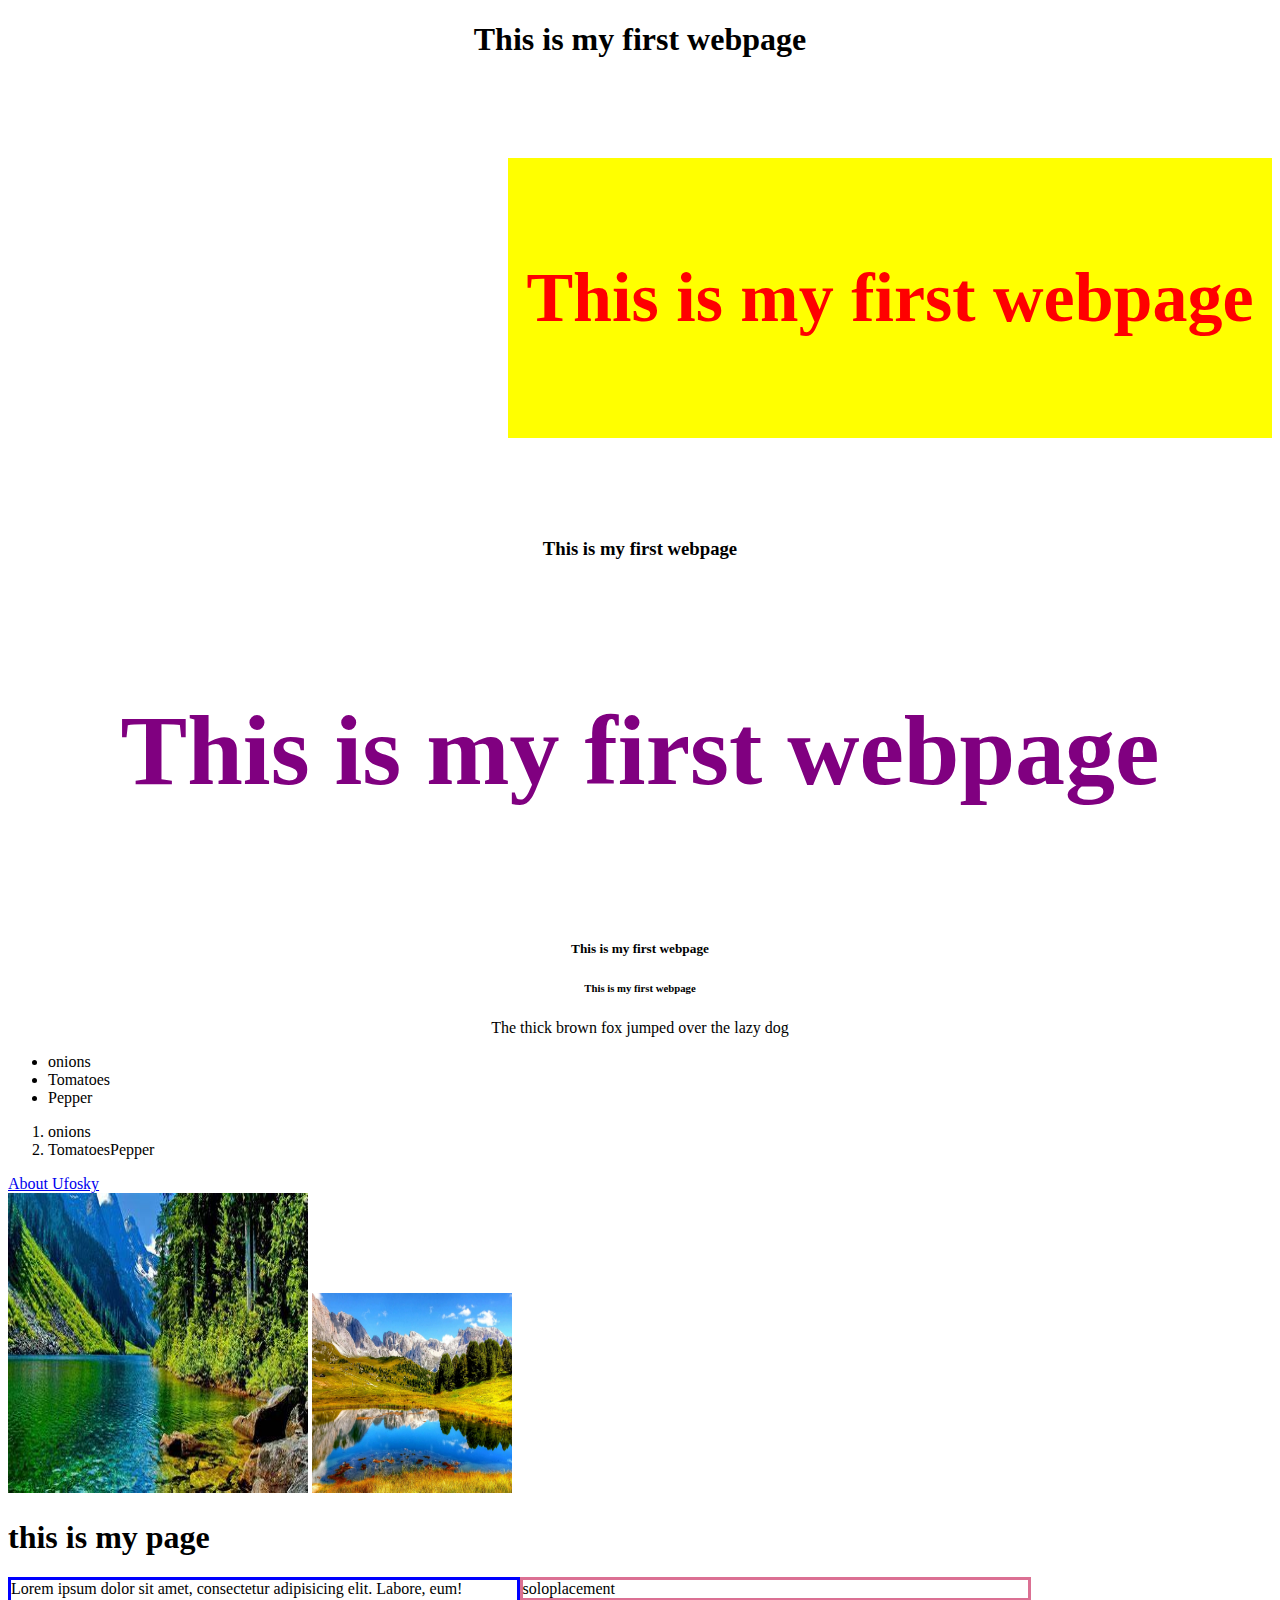
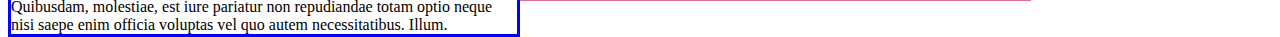
<file: index.html>
<!DOCTYPE html>
<html>    
<head>
    <title>Ufosky webpage </title>
</head>
<style>
    /* h3{
        color: red; font-size: 70px;
        background-color: yellow;
        margin-top: 100PX;
        margin-bottom: 100px;
        margin-left: 500px;
        padding-top: 100px;
        padding-bottom: 100px;
    } */
   .sub{ color: red; font-size: 70px;
        margin-top: 100PX;
        margin-bottom: 100px;
        margin-left: 500px;
        padding-top: 100px;
        padding-bottom: 100px;background-color: yellow;
    }
h4{
    font-size: 100px;color: purple;
}
.img2{
    width: 300px; height: 300px
}
.img1{
    width: 200px; height: 200px
}
._Box1{
  border-style: solid;
  border-color: blue;
  width: 40%;
  float: left;  
}
._Box2{
    width: 40%;
    border-style: solid;
    border-color: palevioletred;
    float: left;

}
</style>
    <body>
        <center>
<h1>This is my first webpage</h1>
<h3 class="sub">This is my first webpage</h2>
<h3>This is my first webpage</h3>
<h4>This is my first webpage</h4>
<h5>This is my first webpage</h5>
<h6>This is my first webpage</h6>
    <p>The thick brown fox jumped over the lazy dog</p>
</center>
   <ul>
        <li>onions</li>
        <li>Tomatoes</li>
        <li>Pepper</li>
    </ul>
    <ol>
        <li>onions</li>
        <li>Tomatoes</l
        <li>Pepper</li>
    </ol>
    <a href=" ./about.html"> About Ufosky</a><br>


    <img src="./image/pic 1.jpg" class="img2" alt="">
   <img src="./image/pic 3.jpg" class="img1">
    <h1> this is my page</h1>
    <div class="_Box1">
        Lorem ipsum dolor sit amet, consectetur adipisicing elit. Labore, eum! Quibusdam, molestiae, est iure pariatur non repudiandae totam optio neque nisi saepe enim officia 
        voluptas vel quo autem necessitatibus. Illum.
    </div>
    <div class="_Box2">
         soloplacement
    </div>
</body>



</html>
</file>
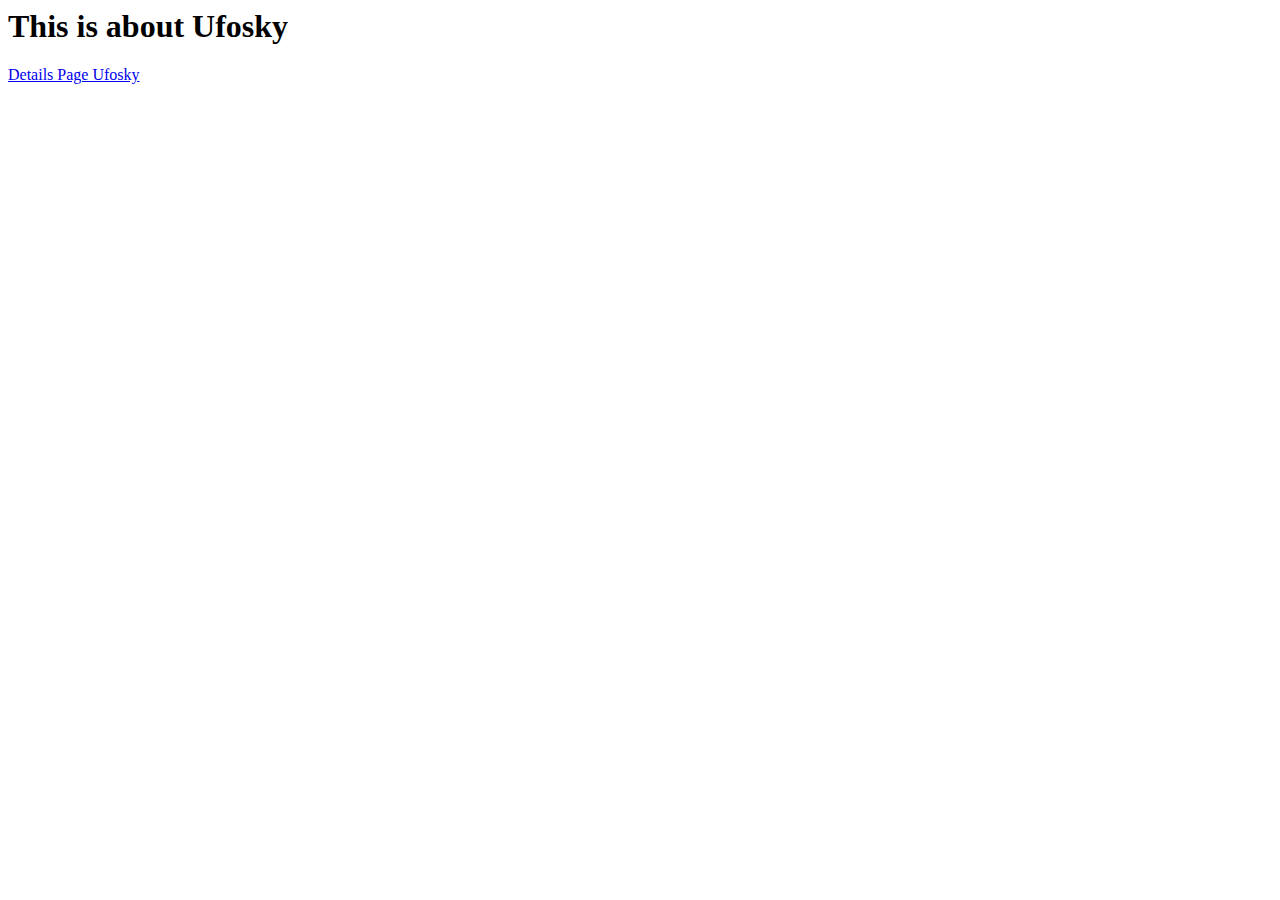
<file: about.html>
<!DOCTYPE <html>
    <head>
        <title>About us page</title>
    </head>
    <body>
        <h1>This is about Ufosky</h1>
        <a href=" ./index.html"> Details Page Ufosky</a>
    </body>
</html>
</file>
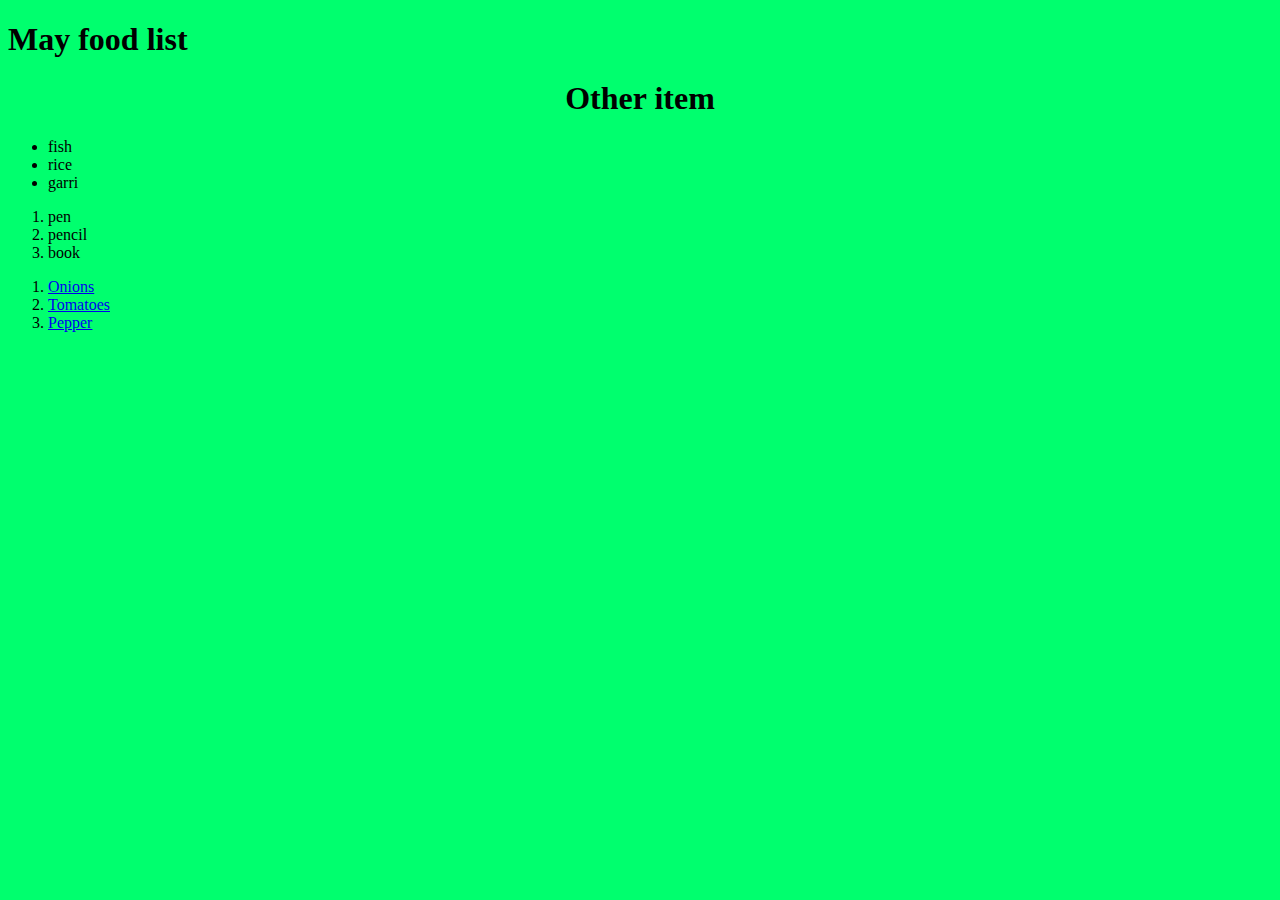
<file: Assigment1.html>
<!DOCTYPE html>
<html>
<head>
<title>Details of food items</title>
</head>
    <body>
        <h1>May food list</h1>
        <center>
            <h1> Other item</h1>
        </center>
        <body style="background-color:rgb(0, 255, 110);">
        <ul>
            <li>fish</li>
            <li>rice</li>
            <li>garri</li>
        </ul>
        <ol>
            <li>pen</li>
            <li>pencil</li>
            <li>book</li>
        </ol>
        <ol>
       <li><a href="./onions.html"> Onions</a></li>
       <li> <a href="./tomatoes.html"> Tomatoes</a></li>
       <li> <a href="./pepper.html"> Pepper</a></li>
        </ol>
    </body>

</html>
</file>
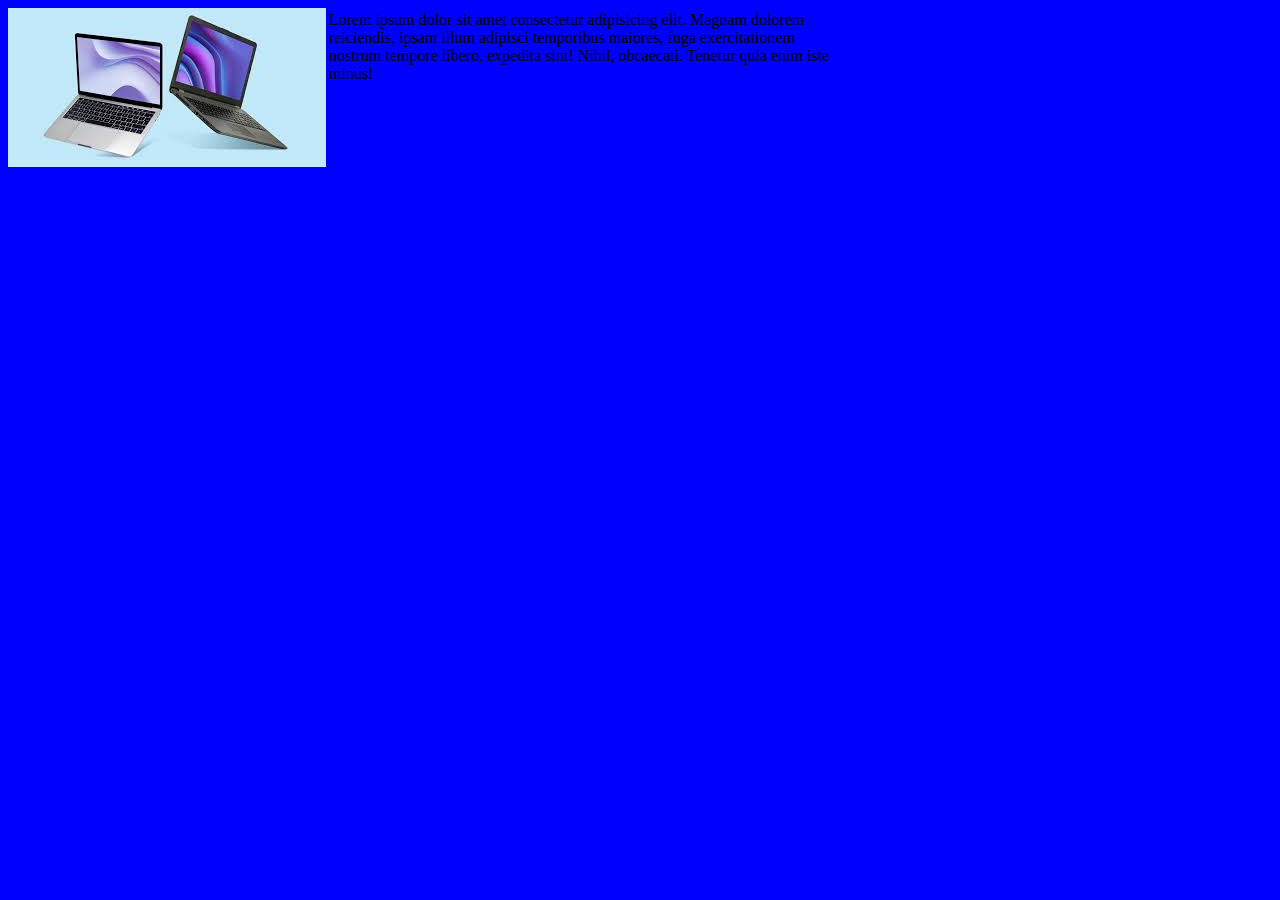
<file: Classwork.html>
<!DOCTYPE html>
<html lang="en">
<head>
    <meta charset="UTF-8">
    <meta name="viewport" content="width=device-width, initial-scale=1.0">
    <title>IMAGE AND TEXT</title>
    <Style>
.img{
    float: left;
}
.Text{
    border-style: solid;
    border-color: blue;
    width: 40%;
    float: left;
}
    </Style>
</head>
<body style="background-color: blue;">
    <div class="img">
<img src="./image/img 10.jpg" alt="LAPTOP">
    </div>
    <div class="Text">
        Lorem ipsum dolor sit amet consectetur adipisicing elit. Magnam dolorem reiciendis, ipsam illum adipisci temporibus maiores, fuga exercitationem nostrum
         tempore libero, expedita sint! Nihil, obcaecati. Tenetur quia enim iste minus!
    </div>
</body>
</html>
</file>
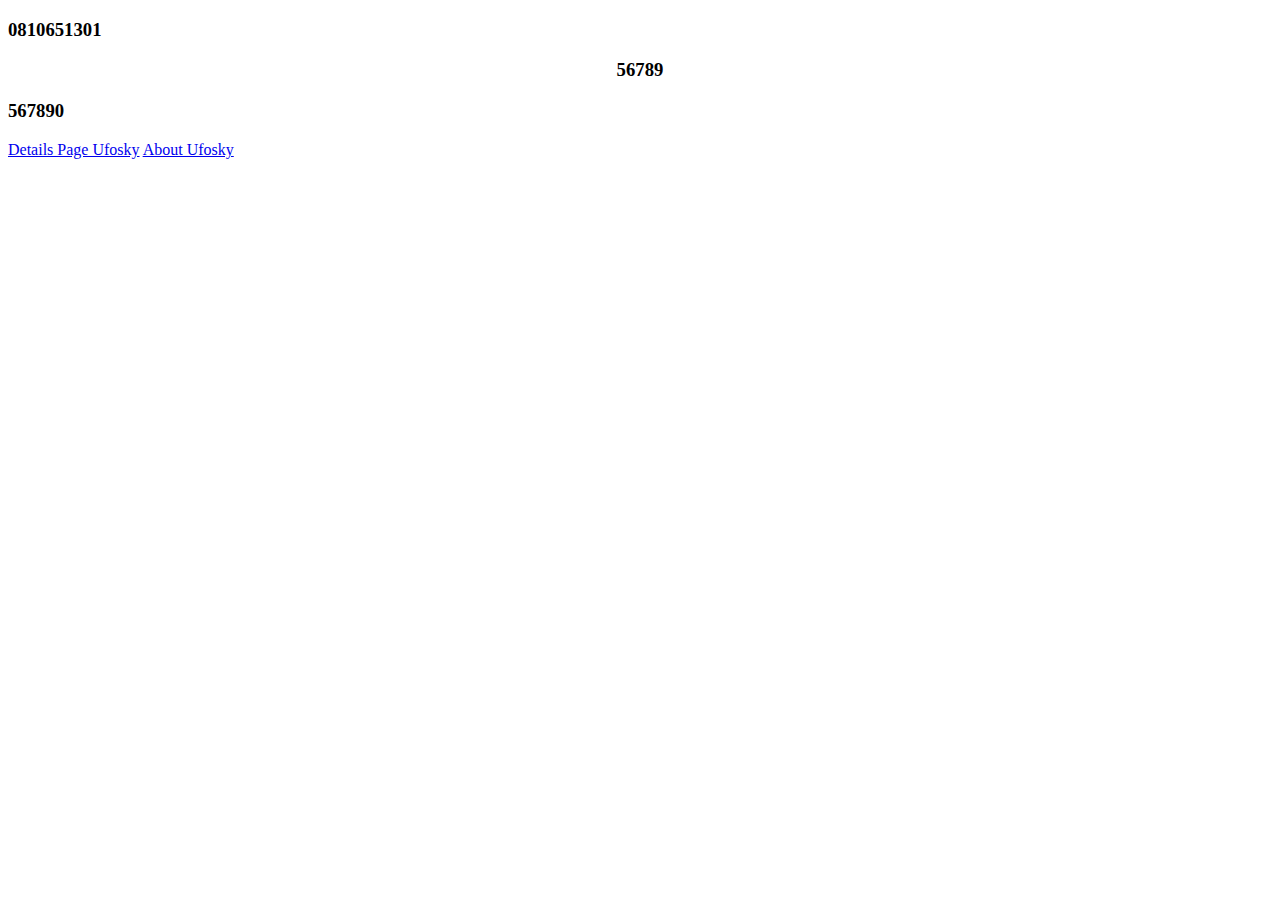
<file: contact.html>
<!DOCTYPE html>
<head>
    <title> Ufosky contact</title>
</head>
    <body>
        <h3> 0810651301</h3>
        <center>
         <h3> 56789</h3>   
        </center>
        <h3> 567890</h3>
        <a href=" ./index.html"> Details Page Ufosky</a>
        <a href=" ./about.html"> About Ufosky</a>
        
    </body>
</file>
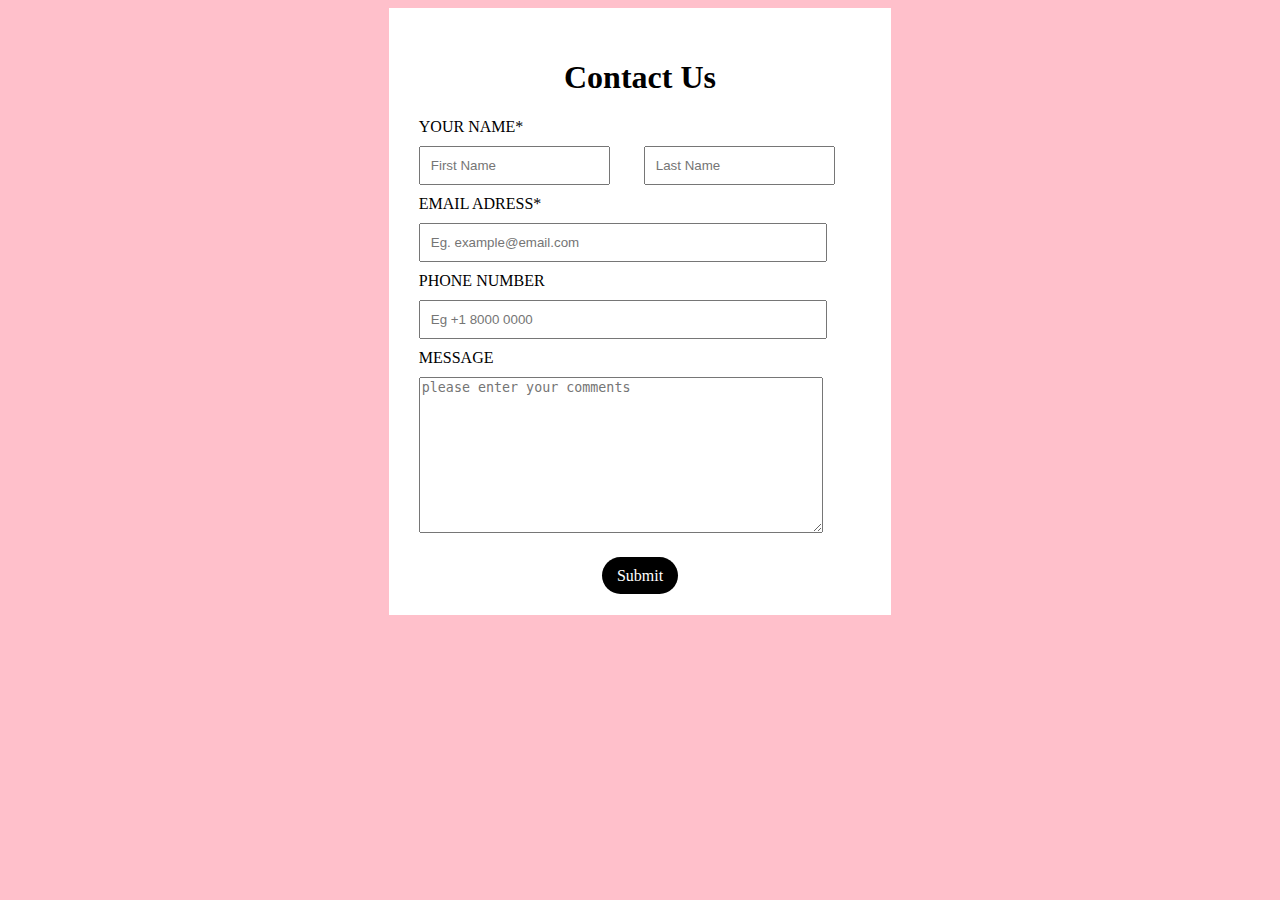
<file: form.html>
<!DOCTYPE html>
<html lang="en">
<head>
    <meta charset="UTF-8">
    <meta name="viewport" content="width=device-width, initial-scale=1.0">
    <title>Form</title>
    <link rel="stylesheet" href="form.css">
    <link rel="stylesheet" href="https://cdnjs.cloudflare.com/ajax/libs/font-awesome/6.5.2/css/all.min.css" integrity="sha512-SnH5WK+bZxgPHs44uWIX+LLJAJ9/2PkPKZ5QiAj6Ta86w+fsb2TkcmfRyVX3pBnMFcV7oQPJkl9QevSCWr3W6A==" crossorigin="anonymous" referrerpolicy="no-referrer" />
</head>
<body>
    <div class="diva">
        <h1>Contact Us</h1>
        <form action="">
            <label for="">YOUR NAME*</label>
            <div>
                <input type="text" placeholder="First Name">
                <input type="text" placeholder="Last Name" style="margin-left: 30px;">
            </div>
            <div>
                <label for="">EMAIL ADRESS*</label>
                <Div>
                    <input type="text" placeholder="Eg. example@email.com" style="width: 89%;">
                </Div>
                <div>
                    <label for="">PHONE NUMBER</label>
                    <Div>
                        <input type="text" placeholder="Eg +1 8000 0000" style="width: 89%;" >
                    </Div>
                    <div>
                        <label for="">MESSAGE</label>
                        <Div>
                    <textarea name="" id="" cols="30" rows="10" placeholder="please enter your comments" style="width: 90%;margin-bottom: 30px;margin-top: 10px;" ></textarea>
                        </Div>
                        <div>
                            <center>
                            <a href="">Submit <span><i class="fa-solid fa-arrow-right"></i></span></a>
                        </center>
                        </div>
            </div>
        </form>
    </div>
</body>
</html>
</file>
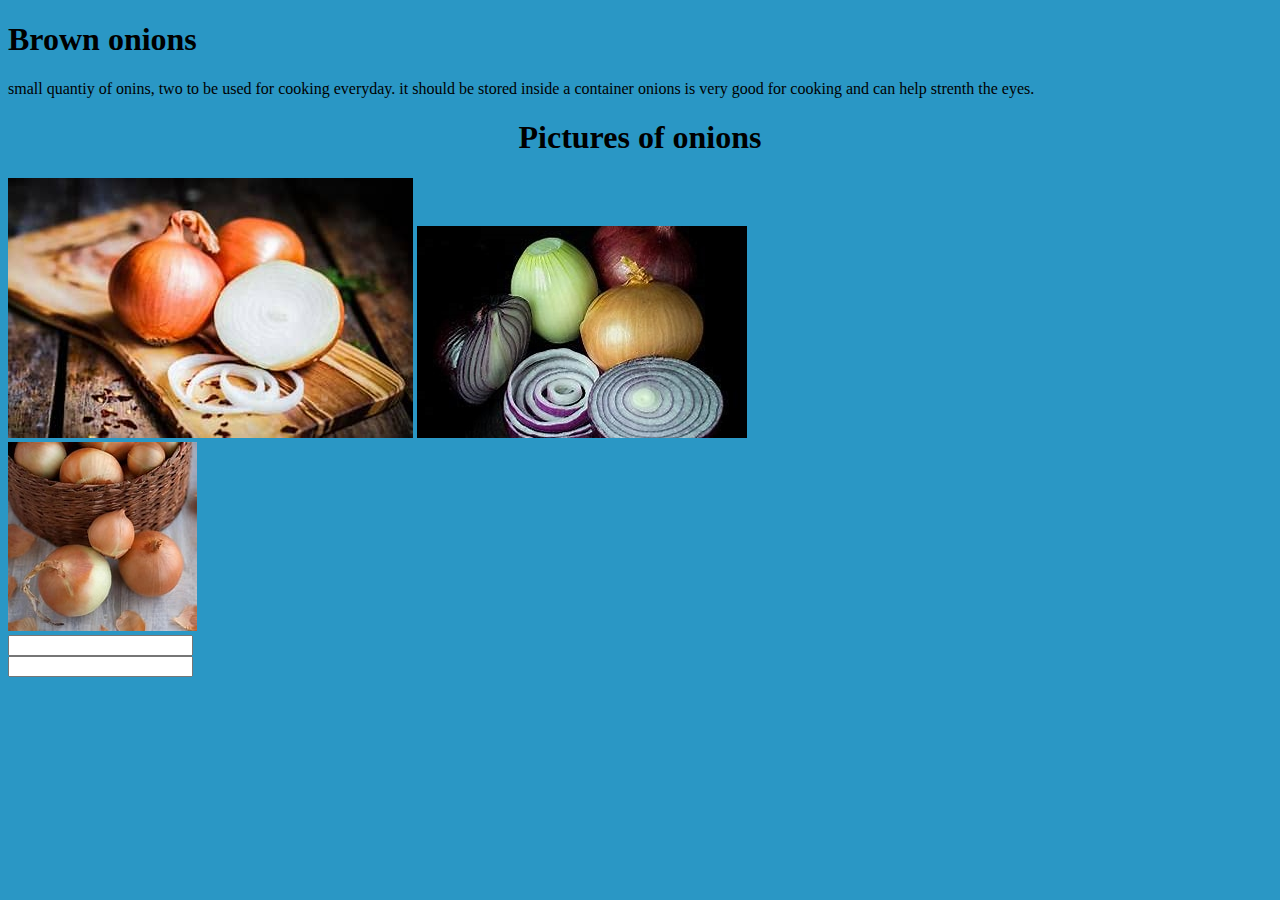
<file: onions.html>
<!DOCTYPE html>
<html>
<head>
<title>Onions detals</title>
</head>
    <body>
        <h1> Brown onions</h1>
        <p> small quantiy of onins, two to be used for cooking everyday. it should be stored inside a container 
            onions is very good for cooking and can help strenth the eyes. 
        </p>
        <body style="background-color: rgb(42, 151, 197);">
            <center>
                <h1>Pictures of onions</h1>
            </center>
            <img src="./image/onion 1.jpg" alt="">
            <img src="./image/onion 2.jpg" alt=""><br>
            <img src="./image/onions 3.jpg" alt="">
            <form>
            <label for="onions colour"></label>
            <input type="name">
            <label for="date"></label><br>
            <input type="datetime" name="" id=""><br>
            </form>
    </body>



</html>
</file>
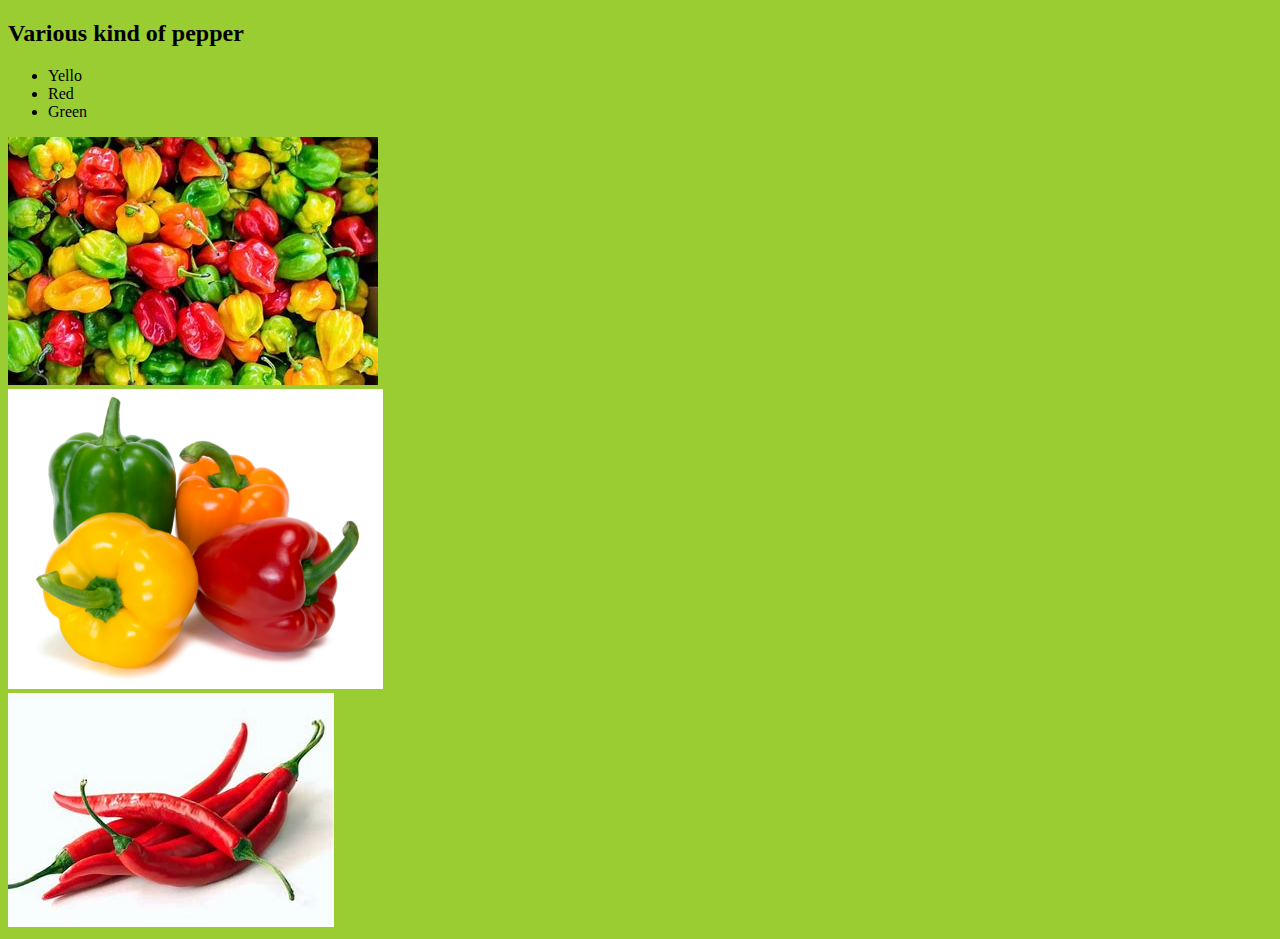
<file: pepper.html>
<!DOCTYPE html>
<html>
    <head>
        </head>
        <title>Pepper Details</title>
    </head>
        <body>
            <h2> Various kind of pepper</h2>
            <ul>
                <li>Yello</li>
                <li>Red</li>
                <li>Green</li>
            </ul>
            <img src="./image/peper 1.jpg" alt=""><br>
            <img src="./image/pepper 2.jpg" alt="width="300px" height="300px"><br>
            <img src="./image/pepper 3.jpg" alt=""><br>
            <body style="background-color: yellowgreen;">
        </body>
    
</html>
</file>
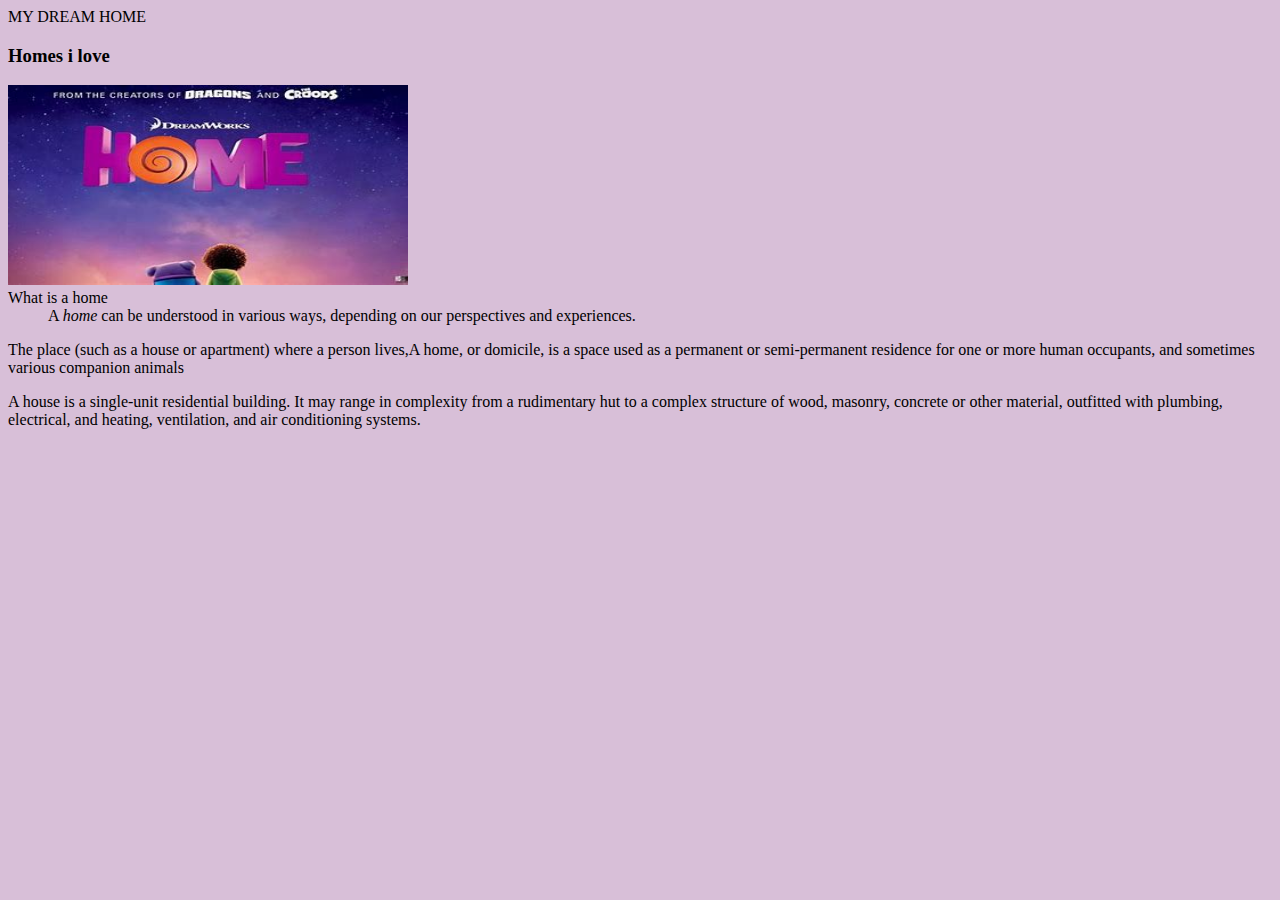
<file: practice.html>
<!DOCTYPE html>
<html>
    <head>
        <title> DREAM HOME</title>
    </head>
    <body>
        <body style="background-color: thistle;"
        <h1>MY DREAM HOME</h1>
        <H3>Homes i love</H3>
        <img src="./image/home 1.jpg" alt="house" width="400px" height="200px">
        <dt>What is a home</dt>
        <dd> A <em>home</em> can be understood in various ways, depending on our perspectives and experiences.</dd>
        <p> The place (such as a house or apartment) where a person lives,A home, or domicile, 
            is a space used as a permanent or semi-permanent residence for one or more human occupants, 
            and sometimes various companion animals </p>
        <p>A house is a single-unit residential building. It may range in complexity from a rudimentary hut to a complex structure of wood, 
            masonry, concrete or other material, outfitted with plumbing, electrical, and heating, ventilation, and air conditioning systems.</p>
    </body>
</html>
</file>
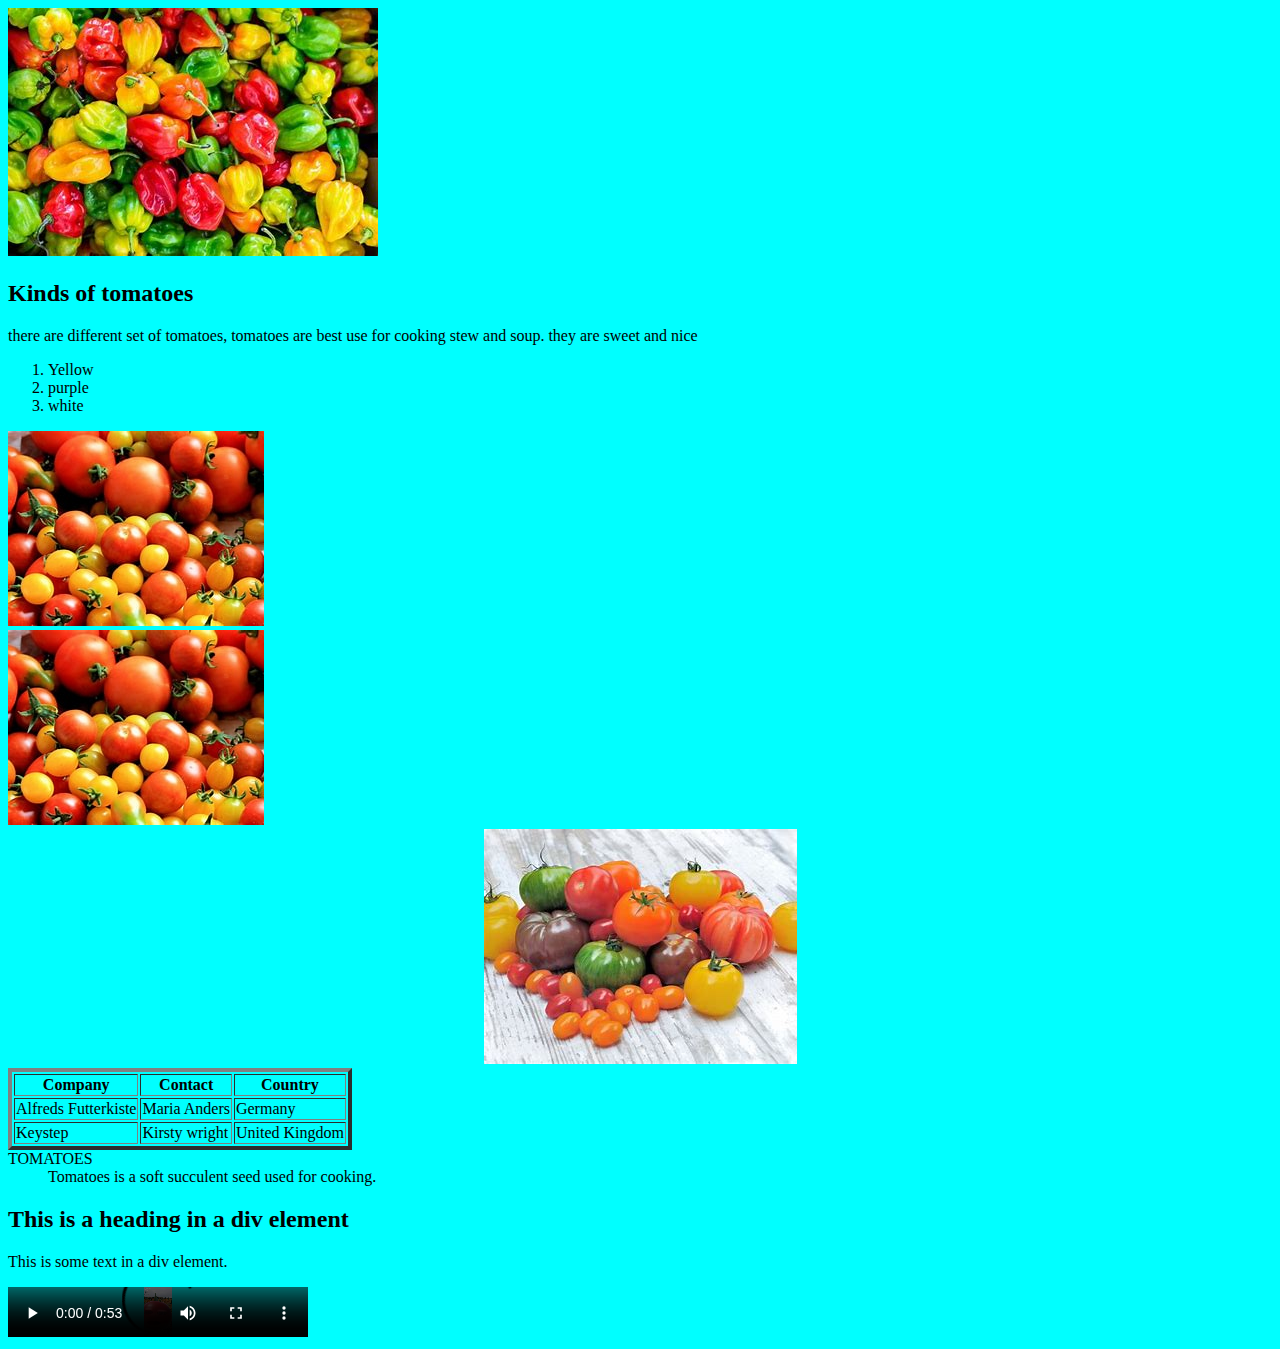
<file: tomatoes.html>
<!DOCTYPE html>
<html>
    <head>
        <title> Tomatoes Details</title>
    </head>
        <body>
            <img src="./image/peper 1.jpg" alt="Onions">
            <h2> Kinds of tomatoes</h2>
            <p> there are different set of tomatoes, tomatoes are best use for cooking stew and soup. they are sweet and nice </p>
            <ol>
                <li>Yellow</l1>
                <li>purple</li>
                <li>white</li>
            </ol>
            <img src="./image/tomatoes 1.jpg"><br>
        <img src="./image/tomatoes 1.jpg" alt=""><br>
        <center>
            <img src="./image/tomatoes 3.jpg" alt=""><br>
        </center>
        <body style="background-color: aqua;">
            <table border="4">
                <tr>
                    <th>Company</th>
                    <th>Contact</th>
                    <th>Country</th>
                </tr>
                <tr>
                    <td>Alfreds Futterkiste</td>
                    <td>Maria Anders</td>
                    <td>Germany</td>
                </tr>
                <tr>
                    <td>Keystep</td>
                    <td> Kirsty wright</td>
                    <td>United Kingdom</td>
                </tr>
            </table>
            <dt>TOMATOES</dt>
            <Dd>Tomatoes is a soft succulent seed used for cooking.</Dd>
            <div>
                <h2>This is a heading in a div element</h2>
                <p>This is some text in a div element.</p>
              </div>
              <video src="./Video/tomatoes video.mp4" controls type video.mp4 height="50px" width="300px" alt= "Tomatoes video"></video>
        
        </body>
</html>
</file>
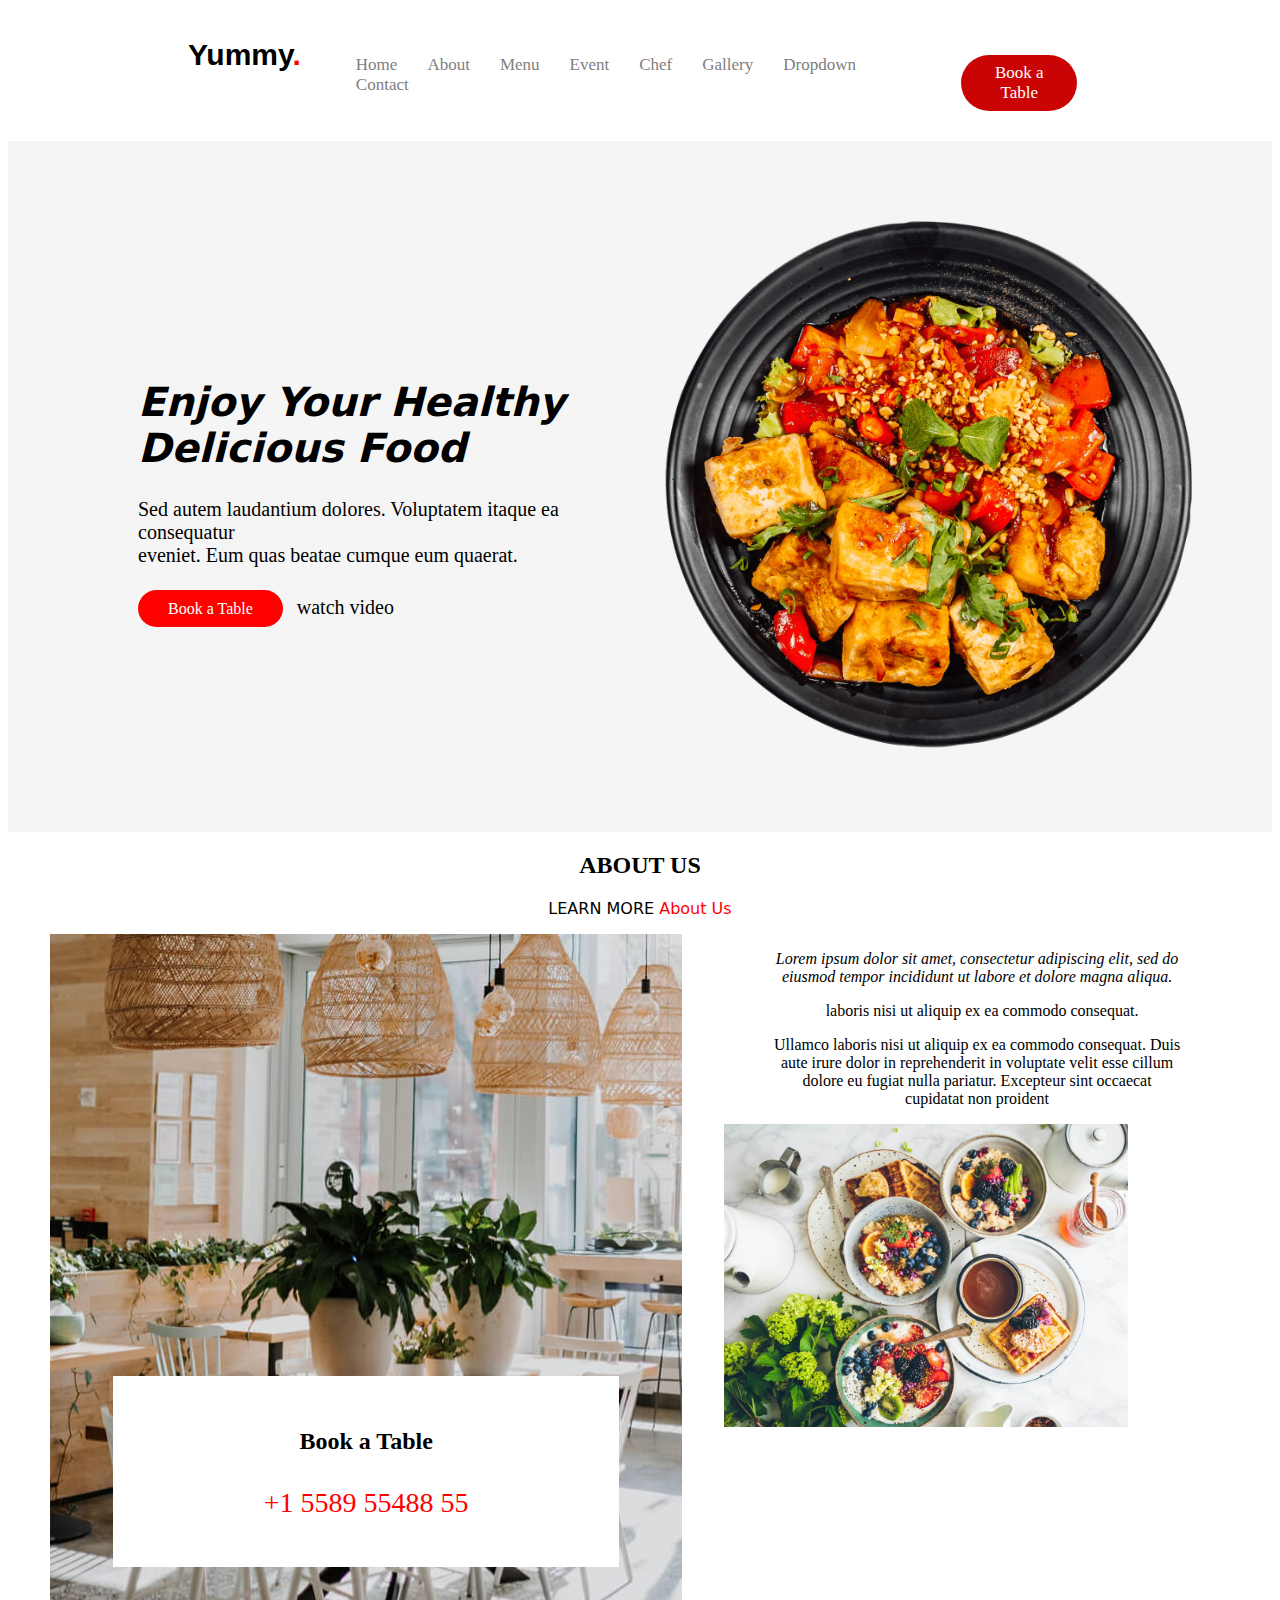
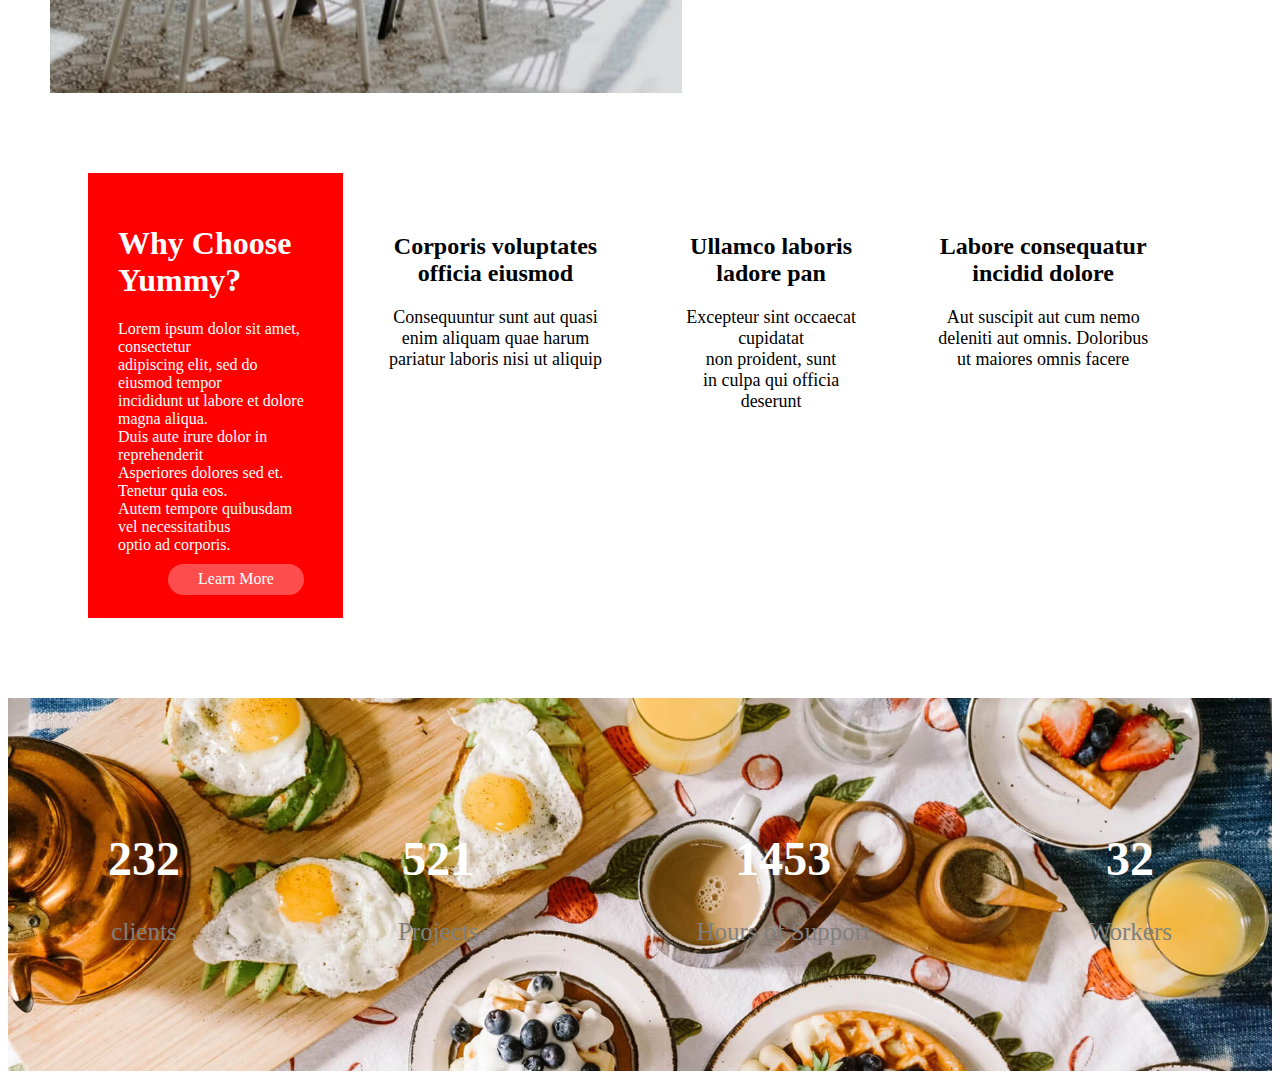
<file: yummy.html>
<!DOCTYPE html>
<html lang="en">
<head>
    <meta charset="UTF-8">
    <meta name="viewport" content="width=device-width, initial-scale=1.0">
    <title>YUMMY BOOSTRAP</title>
    <link rel="stylesheet" href="yummy.css">
    <link rel="stylesheet" href="https://cdnjs.cloudflare.com/ajax/libs/font-awesome/6.5.2/css/all.min.css" integrity="sha512-SnH5WK+bZxgPHs44uWIX+LLJAJ9/2PkPKZ5QiAj6Ta86w+fsb2TkcmfRyVX3pBnMFcV7oQPJkl9QevSCWr3W6A==" crossorigin="anonymous" referrerpolicy="no-referrer" />
    <link rel="stylesheet" href="https://cdnjs.cloudflare.com/ajax/libs/font-awesome/6.5.2/css/all.min.css" integrity="sha512-SnH5WK+bZxgPHs44uWIX+LLJAJ9/2PkPKZ5QiAj6Ta86w+fsb2TkcmfRyVX3pBnMFcV7oQPJkl9QevSCWr3W6A==" crossorigin="anonymous" referrerpolicy="no-referrer" />
</head>
<body>
    <header>
        
        <nav class="navbar">
            <div><a href=""class="yum">Yummy<span style="color: red;">.</span></a>
            </div>
            <div>
                    <ul>
                       <a href=""><li>Home</li></a>
                       <a href=""><li>About</li></a>
                       <a href=""><li>Menu</li></a>
                       <a href=""><li>Event</li></a>
                       <a href=""><li>Chef</li></a>
                       <a href=""><li>Gallery</li></a>
                       <a href=""><li>Dropdown</li></a>
                       <a href=""><li>Contact</li></a>
                    </ul>
            </div>
            <div ><ul><a href=""><li class="Book">Book a Table</li></a></ul></div>
       </nav>
    </header>
    <Section class="sec 1">
        <div class="hero">
            <div class="diva"><h1>Enjoy Your Healthy <br>
                Delicious Food</h1>
            <p>Sed autem laudantium dolores. Voluptatem itaque ea consequatur <br>
                eveniet. Eum quas beatae cumque eum quaerat.</p>
           <span><a href="" class="book">Book a Table</a></span>
           <span><a href="" class="video"><span><i class="fa-regular fa-circle-play" style="color: red; font-size: 30px;"></i></span> watch video</a></span>
        </div>
          <div class="divb"><img src="/image/yummy 1.png" alt="" class="img"></div>
        </div>
    </Section>
    <section>
    <div>
          <div class="sec2"><h2>ABOUT US</h2><p>LEARN MORE <span style="color: red;">About Us</span></p></div>
        <div class="sec2a">
            <div class="sec2ai">
                    <div class="sec2aib"><h4>Book a Table</h4><p style="color: red; font-size: 28px;">+1 5589 55488 55</p></div>
            </div>
            <div class="sec2aii">
             <div class="sec2aiia">
                <p class="p1">Lorem ipsum dolor sit amet, consectetur adipiscing elit, sed do <br>
                     eiusmod tempor incididunt ut labore et dolore magna aliqua.</p>
                     <div style="display:flex; justify-content: center;">
                        <div><i class="fa-solid fa-check-double"></i></div>
                        <div style="margin-left: 10px;">laboris nisi ut aliquip ex ea commodo consequat.</div>
                        
                     </div>
                <!-- <ul>
                      <li><i class="fa-solid fa-check-double"></i> laboris nisi ut aliquip ex ea commodo consequat.</li>
                      <li><i class="fa-solid fa-check-double"></i> Duis aute irure dolor in reprehenderit in voluptate velit.</li>
                      <li><i class="fa-solid fa-check-double"></i> Ullamco laboris nisi ut aliquip ex ea commodo consequat. <br> Duis aute irure dolor in
                         reprehenderit in voluptate trideta <br> storacalaperda mastiro dolore eu fugiat nulla pariatur.</li>     
                </ul>               -->
                <p>Ullamco laboris nisi ut aliquip ex ea commodo consequat. Duis <br> aute irure dolor in reprehenderit in voluptate velit esse cillum <br>
                    dolore eu fugiat nulla pariatur. Excepteur sint occaecat <br> cupidatat non proident</p>
             </div>
             <div class="sec2aiib"><i class="fa-solid fa-circle-play" style="font-size: 390%; color: red; align-self: center;"></i></div>
            </div>
        </div>
     </div>
    </section>
    <section>
        <div class="sec3">
            <div class="sec3a">
                <h1>Why Choose <br> Yummy?</h1>
                <p>Lorem ipsum dolor sit amet, consectetur <br> adipiscing elit, sed do eiusmod tempor <br> incididunt ut labore et dolore magna aliqua.<br> Duis aute irure
                dolor in reprehenderit <br> Asperiores dolores sed et. Tenetur quia eos. <br> Autem tempore quibusdam vel necessitatibus <br> optio ad corporis.</p>
                <a href="#"> Learn More </a>            
            </div>
            <div class="sec3b">
                <i class="fa-solid fa-clipboard-list"></i>
                <h2>Corporis voluptates officia eiusmod</h2>
                <p>Consequuntur sunt aut quasi <br>enim aliquam quae harum <br>pariatur laboris nisi ut aliquip</p>
            </div>
            <div class="sec3b">
                <i class="fa-regular fa-gem"></i>
                <h2>Ullamco laboris ladore pan</h2>
                <p>Excepteur sint occaecat cupidatat <br> non proident, sunt <br> in culpa qui officia deserunt</p>
            </div>
            <div class="sec3b">
                <i class="fa-solid fa-inbox"></i>
                <h2>Labore consequatur incidid dolore</h2>
                <p>Aut suscipit aut cum nemo <br>deleniti aut omnis. Doloribus <br> ut maiores omnis facere</p>
            </div>
        </div>
    </section>
    <section>
        <div class="sec4">
            <div><h1>232</h1> <p>clients</p></div>
            <div><h1>521</h1> <p>Projects</p></div>
            <div><h1>1453</h1> <p>Hours of Support</p></div>
            <div><h1>32</h1> <p>Workers</p></div>
        </div>
    </section>
</body>
</html>
</file>
<file: form.css>
body{
    background-color: pink;
}.diva{
    width:35%;
    align-self: center;
    background-color: white;
    margin: auto;
    padding: 30px;
}.diva h1{
    text-align: center;
}.diva input{
    padding: 10px 0px 10px 10px;
    width: 40%;
    margin-top: 10px;
    margin-bottom: 10px;
}.diva a{ margin-top: 40px;
    text-align: center;
    background-color: black;
    color: white;
    padding: 10px 15px 10px 15px;
    border-radius: 60px;
    text-decoration: none;
}.diva a:hover{
    color: black;
    background-color: gray;
    border-radius: 60px;
    padding: 10px 15px 10px 15px;
}
</file>
<file: yummy.css>
.navbar{
    display: flex; 
    justify-content: space-between;
    text-align: center;
    padding: 30px 180px 30px 180px ;
    font-size: 17px;
    background-color: white;
}
.yum{
    font-size: 30px;
    font: 900px;
    font-family: 'Segoe UI', Tahoma, Geneva, Verdana, sans-serif;
    font-weight: bolder;
    text-decoration: none;
    color: black;
    text-decoration: none;
}
.Book{
    background-color: rgb(202, 4, 4);
    color: white;
    padding: 8px 20px 8px 20px;
    border-radius: 45px;
    text-decoration: none;
    list-style-type: none;
}
.navbar ul a{
    list-style-type: none;
    text-decoration: none;
    color: gray;
}.navbar li{
    float: left;
    margin: 0px 15px 0px 15px;
}.navbar a:hover{
    text-decoration: underline;
    color: black;
}
.hero{
    display: flex;
    align-items: center;
    background-color:#f6f5f5;
    padding: 80px;
}
.hero .diva{
    width: 50%;
    padding: 50px;
}
.hero.divb{
    width: 50%;
    text-align: center;
    padding: 50px;
}
.hero h1{ font-size: 40px;
    font-family:system-ui, -apple-system, BlinkMacSystemFont, 'Segoe UI', Roboto, Oxygen, Ubuntu, Cantarell, 'Open Sans', 'Helvetica Neue', sans-serif;
    font-style: italic;
}.hero p{
    font-size: 20px;
}.book{
    background-color: red;
    color: white;
    padding: 10px 30px 10px 30px;
    border-radius: 40px;
    text-decoration: none;
}.video{
    font-size: 20px;
    text-decoration: none;
    margin-left: 10px;
    color: black;
}
.img{
    width: 100%;

}
@media screen and (max-width: 768px) {
    .hero{flex-wrap: wrap;
    }
    .hero h1{
        font-size: 20px;
    }
}
@media screen and (max-width: 400px) {
    .hero{flex-wrap: wrap;
    }
    .hero h1{
        font-size: 15px;
    }.book{
        font-size: 10px;
        padding: 5px 10px 5px 10px;
    }.video{
        font-size: 10px;
    }.hero .diva{
        padding: 0px;
        width: 100%;
    }
}.sec2{ text-align: center;
}.sec2 p{
    font: 48px;
    font-family: system-ui, -apple-system, BlinkMacSystemFont, 'Segoe UI', Roboto, Oxygen, Ubuntu, Cantarell, 'Open Sans', 'Helvetica Neue', sans-serif;
}.sec2a{
    display: flex;
    text-align: center;
    justify-content: space-evenly;
}.sec2ai{
    background-image: url(image/yum7.jpg);
    background-repeat: no-repeat;
    width: 50%;
}.sec2aib{
    font: bolder;
    font-size: 24px;
    background-color: white;
    margin: 70% 10% 20% 10%;
    padding: 20px;
    text-align: center;
}.sec2aii{
width: 40%;
text-align: center;
}.p1{
font-style: italic;
}.sec2aiia li{
    list-style-type: none;
}
.sec2aiib{background-image: url(image/yum3.jpg);
    background-repeat: no-repeat;
    background-size: 80%;
    padding: 250px;

}
.sec3{
    display: flex;
    padding: 80px;
    justify-content: space-between;

}
.sec3a{
background-color: red;
color: white;
padding: 30px;
}.sec3a a{
    text-decoration: none;
    color: white;
    padding: 6px 30px 8px 30px;
    background: rgba(255, 255, 255, 0.3);
    border-radius: 50px;
    text-align: center;
    margin-left: 50px;
}.sec3a a:hover{
    background-color: white;
    color: red;
}
.sec3b{
background-color: white;
text-align: center;
padding: 40px 30px 40px 30px;
}.sec3b i{
    color: red;
    font-size: 32px;
    border-radius: 50px;
    align-items: center;
    justify-content: center;
    width: 64px;
    height: 64px;
    background: rgba(206, 18, 18, 0.1);
    padding-top: 8px;
}.sec3b p{
    font-size: 18px;
}.sec4{background-image: url(image/yum8.jpg);
    display: flex;
    padding: 100px 100px 100px 100px;
    background-size: cover;
    text-align: center;
    justify-content: space-between;
    
}.sec4 h1{
    color: white;
    font-size: 48px;
    font: bolder;
}.sec4 p{
    color: gray;
    font-size: 25px;
}
</file>
